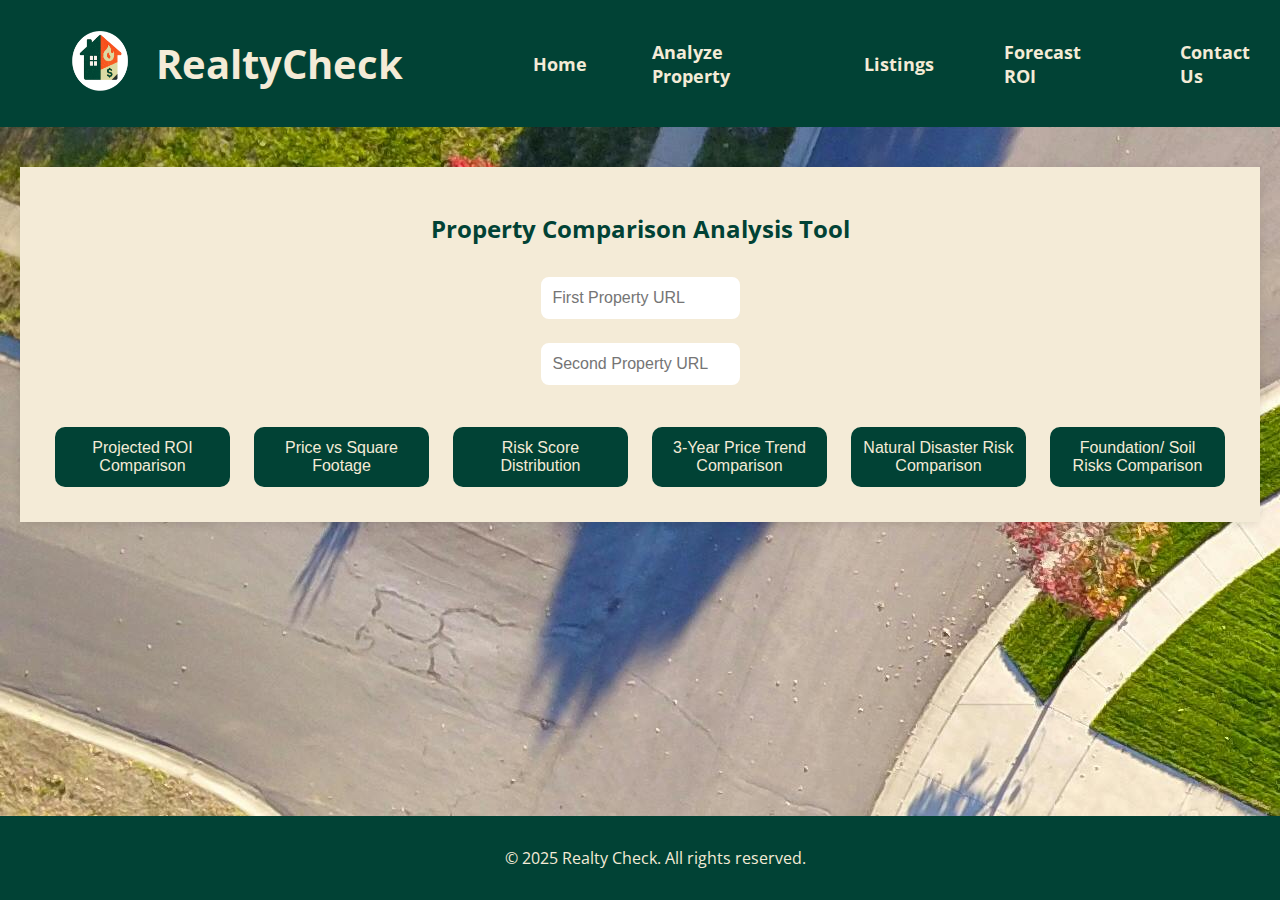
<file: Analysis1.html>
<!DOCTYPE html>
<html>
<head>
    <title>Property Comparison Dashboard</title>
    <script src="https://cdn.plot.ly/plotly-latest.min.js"></script>
    <link rel="stylesheet" href="Analysis.css">

</head>

<header>
    <nav>
      <div class="nav-wrapper">
        <!-- Left: Logo + Brand -->
        <div class="nav-left">
          <a href="HomePage.html">
            <img src="logo.png" alt="RC Logo" class="logo">
          </a>
          <h1 class="brand">RealtyCheck</h1>
        </div>
  
        <!-- Right: Nav links -->
        <div class="nav-right">
          <ul class="nav-menu">
            <li><a href="HomePage.html">Home</a></li>
            <li><a href="Analysis1.html">Analyze Property</a></li>
            <li><a href="../listings/listings.html">Listings</a></li>
            <li><a href="index.html">Forecast ROI</a></li>
            <li><a href="contact.html">Contact Us</a></li>
          </ul>
        </div>
      </div>
    </nav>
</header>

<body>
<div class="container">
    <div class="input-section">
        <h2 style="color: #014235; margin-bottom: 20px;">Property Comparison Analysis Tool</h2>
        <input type="text" id="url1" placeholder="First Property URL"><br>
        <input type="text" id="url2" placeholder="Second Property URL"><br>
        <div class="chart-buttons"></div>
            <button onclick="showROIChart()">Projected ROI Comparison</button>
            <button onclick="showPriceSizeChart()">Price vs Square Footage</button>
            <button onclick="showRiskChart()">Risk Score Distribution</button>
            <button onclick="showTrendChart()">3-Year Price Trend Comparison</button>
            <button onclick="showDisasterChart()">Natural Disaster Risk Comparison</button>
            <button onclick="showFoundationChart()">Foundation/ Soil Risks Comparison</button>
        </div>
    </div>

    <div id="dashboard"></div>

   

    <script>
        let database = [];
        const colors = ['#DDDCA5', '#014235']; // Light Green and Dark Green
        const csv = `
Image,Address,Price,Beds/Baths,Square Footage,Walk Score,Risk Score,Vacation Viability Index,Flood Zone/ Foundation Issues,Price Trend in last 3 years,School Rating, Insurances / Tax,Projected ROI,Link,Appreciation Rate vs Avg ($249/ft²),Depreciation Rate vs Avg ($249/ft²),Investment Trends,Natural Disasters Risk,Crime Data,Foundation/Soil Risks
1.jpg,"719 Dumont Dr, Richardson, TX 75080","$450,900",3/ 2,"1,288",72,2,8.2,X,"18.50%",8,"$6,200/$12,450","7.20%",https://www.redfin.com/TX/Richardson/719-Dumont-Dr-75080/home/31955091,"40.6% ($350/ft²)",0%,"High demand in Richardson Heights area","Moderate","Low crime area","Clay soil - foundation monitoring advised"
2.jpg,"1908 Cap Rock, Richardson, TX 75080","$485,900",3/ 2,"1,958",92,3,7.8,C,"21.30%",9,"$5,800/$14,350","6.80%",https://www.redfin.com/TX/Richardson/1908-Cap-Rock-Dr-75080/home/31985576,"10% ($274/ft²)","-10%","Established neighborhood","Advance","Average city crime levels","Typical North TX expansive clay"
3.jpg,"3803 Marchwood Dr, Richardson, TX 75080","$575,000",4/ 3,"2,640",81,5,"9.6",AE,"24.70%",7,"$12,500/$27,800","9.40%",https://www.redfin.com/TX/Richardson/3803-Marchwood-Dr-75082/home/32240631,-12.6% ($217.80/ft²),12.60%,"Stable family homes","Moderate","Low violent crime area","Potential foundation maintenance needed"
4.jpg,"1711 Windsong Trl, Richardson, TX 75080","$415,000",4/ 2.5,"2,098",68,2,"6.5",X,"15.80%",6,"$4,200/$8,750","6.20%",https://www.redfin.com/TX/Richardson/1711-Windsong-Trl-75081/home/31983258,-20.5% ($198/ft²),20.50%,"Recent renovations","Moderate","Quiet suburban area","1977 construction - possible settling"
5.jpg,"1815 Harvard Dr, Richardson, TX 75080","$430,000",3/ 2,"2,052",45,4,"7.4",X,"22.10%",7,"$3,800/$5,,650""8%",https://www.redfin.com/TX/Richardson/1815-Harvard-Dr-75081/home/31981575,-15.7% ($210/ft²),15.70%,"Recent price surge (+12% since 2021)","Advance","University Estates area","1977 build - possible aging infrastructure"
6.jpg,"722 Devonshire Dr, Richardson, TX 75080","$435,000",3/2,"1,367",80,3,8,X,"20%",9,"$5,500/$11,000","6.80%",https://www.redfin.com/TX/Richardson/722-Devonshire-Dr-75080/home/31954840,"27.7% ($318/ft²)",0%,"Hot market - multiple offers common","Moderate","Family-oriented neighborhood","1957 construction - check foundation updates"
7.jpg,"360 Pine Rd, Richardson, TX 75080","$505,000",3/2.5,"2,327",85,4,7.8,C,"18%",8,"$15,000/$30,000","6.80%",https://www.redfin.com/TX/Richardson/2721-N-Spring-Dr-75082/home/32172722,"-12.9% ($217/ft²)","12.90%","Premium location near park","Flood risk","Low crime suburb","1981 build - radiant barrier installed"
8.jpg,"401 Oak Dr, Richardson, TX 75080","$750,000",4/2,"2,170",90,5,9.5,X,"25%",7,"$15,000/$30,000","9.20%",https://www.redfin.com/TX/Richardson/428-Ridge-Crest-Dr-75080/home/31921226,"39% ($346/ft²)",0%,"Luxury market with pool","Flood risk","Gated community","1968 build - recent foundation work"
9.jpg,"310 Ridgewood Dr, Richardson, TX 75080","$825,900",4/2,"2,268",75,2,7,X,"22%",8,"$6,800/$14,200","7%",https://www.redfin.com/TX/Richardson/310-Ridgewood-Dr-75080/home/31858138,"8% ($269/ft²)","-8%","Established area","Advance","Average suburban","Clay soil typical"
10.jpg,"711 Westover Dr, Richardson, TX 75080","$439,900",3/2,"2,284",88,7,9.8,AE,"19%",6,"$20,000/$25,000","10%",https://www.redfin.com/TX/Richardson/711-Westover-Dr-75080/home/31963218,"5% ($261/ft²)","-5%","Mid-century homes","Moderate","Family neighborhood","Potential foundation maintenance"
` 

        document.addEventListener("DOMContentLoaded", () => {
            console.log('Page loaded. Getting compareURLs...');
            const compareURLs = JSON.parse(localStorage.getItem('compareURLs'));
            console.log('Loaded URLs:', compareURLs);
            if (compareURLs && compareURLs.length === 2) {
                document.getElementById('url1').value = compareURLs[0];
                document.getElementById('url2').value = compareURLs[1];
            }

            database = parseCSV(csv); // Parse embedded CSV data
            console.log('Database loaded:', database); // Debugging log
        });

        function parseCSV(csv) {
            const rows = csv.trim().split('\n'); // Split rows by newline
            const headers = rows.shift().split(',').map(header => header.trim()); // Extract headers
            return rows.map(row => {
                const values = row.split(/,(?=(?:(?:[^"]*"){2})*[^"]*$)/); // Handle commas within quotes
                return headers.reduce((accumulator, header, index) => {
                    accumulator[header] = values[index] ? values[index].trim().replace(/^"|"$/g, '') : '';
                    return accumulator;
                }, {});
            });
        }

        function findProperty(url) {
            return database.find(prop => prop.Link.trim().toLowerCase() === url.trim().toLowerCase());
        }

        function cleanNumber(str) {
            return parseFloat(str.replace(/[^\d.-]/g, '')) || 0;
        }

        function createChart(containerId, data, layout) {
            const div = document.createElement('div');
            div.className = 'chart-container';
            div.id = containerId;
            document.getElementById('dashboard').innerHTML = ''; // Clear previous charts
            document.getElementById('dashboard').appendChild(div);
            Plotly.newPlot(containerId, data, layout);
        }

        function showROIChart() {
            const url1 = document.getElementById('url1').value.trim();
            const url2 = document.getElementById('url2').value.trim();
            if (!database.length || !url1 || !url2) return alert('Please enter valid URLs and load the data.');

            const prop1 = findProperty(url1);
            const prop2 = findProperty(url2);
            if (!prop1 || !prop2) return alert('Properties not found!');

            createChart('roi-chart', [{
                x: [prop1.Address, prop2.Address],
                y: [cleanNumber(prop1['Projected ROI']), cleanNumber(prop2['Projected ROI'])],
                type: 'bar',
                marker: {color: colors}
            }], {
                title: 'Projected ROI Comparison',
                yaxis: {title: 'Percentage'}
            });
        }

        function showPriceSizeChart() {
            const url1 = document.getElementById('url1').value.trim();
            const url2 = document.getElementById('url2').value.trim();
            if (!database.length || !url1 || !url2) return alert('Please enter valid URLs and load the data.');

            const prop1 = findProperty(url1);
            const prop2 = findProperty(url2);
            if (!prop1 || !prop2) return alert('Properties not found!');

            createChart('price-size-chart', [{
                x: [cleanNumber(prop1.Price), cleanNumber(prop2.Price)],
                y: [cleanNumber(prop1['Square Footage']), cleanNumber(prop2['Square Footage'])],
                mode: 'markers',
                type: 'scatter',
                marker: {size: [40, 40], color: colors}
            }], {
                title: 'Price vs Square Footage',
                xaxis: {title: 'Price (USD)'},
                yaxis: {title: 'Square Footage'}
            });
        }

        function showRiskChart() {
            const url1 = document.getElementById('url1').value.trim();
            const url2 = document.getElementById('url2').value.trim();
            if (!database.length || !url1 || !url2) return alert('Please enter valid URLs and load the data.');

            const prop1 = findProperty(url1);
            const prop2 = findProperty(url2);
            if (!prop1 || !prop2) return alert('Properties not found!');

            createChart('risk-chart', [{
                values: [prop1['Risk Score'], prop2['Risk Score']],
                labels: [prop1.Address, prop2.Address],
                type: 'pie',
                hole: 0.4,
                marker: {colors}
            }], {
                title: 'Risk Score Distribution'
            });
        }
        function showDisasterChart() {
            const url1 = document.getElementById('url1').value.trim();
            const url2 = document.getElementById('url2').value.trim();

            if (!database.length || !url1 || !url2) return alert('Please enter valid URLs and load the data.');

            const prop1 = findProperty(url1);
            const prop2 = findProperty(url2);

            if (!prop1 || !prop2) return alert('Properties not found!');

            const riskMapping = {
                "Safe": 1,
                "Moderate": 2,
                "Flood risk": 3,
                "Advance": 4
            };

            createChart('disaster-chart', [{
                x: [prop1.Address, prop2.Address],
                y: [riskMapping[prop1['Natural Disasters Risk']], riskMapping[prop2['Natural Disasters Risk']]],
                type: 'bar',
                marker: {color: colors}
            }], {
                title: 'Natural Disaster Risk Comparison',
                xaxis: {title: 'Property Address'},
                yaxis: {title: 'Risk Level (Numeric)'}
            });
        }
        function showTrendChart() {
            const url1 = document.getElementById('url1').value.trim();
            const url2 = document.getElementById('url2').value.trim();

            if (!database.length || !url1 || !url2) return alert('Please enter valid URLs and load the data.');

            const prop1 = findProperty(url1);
            const prop2 = findProperty(url2);

            if (!prop1 || !prop2) return alert('Properties not found!');

            createChart('trend-chart', [
                {
                    x: ['Growth in Past 3 Years'], // Example time points
                    y: [cleanNumber(prop1['Price Trend in last 3 years'])], // Cleaned numeric value
                    type: 'line',
                    name: prop1.Address, // Series name
                    marker: {color: colors[0]}
                },
                {
                    x: ['Growth in Past 3 Years'], // Example time points
                    y: [cleanNumber(prop2['Price Trend in last 3 years'])], // Cleaned numeric value
                    type: 'line',
                    name: prop2.Address, // Series name
                    marker: {color: colors[1]}
                }
            ], {
                title: '3-Year Price Trend Comparison',
                yaxis: {title: 'Price Trend (%)'}
            });
        }
        function showFoundationChart() {
            const url1 = document.getElementById('url1').value.trim();
            const url2 = document.getElementById('url2').value.trim();

            if (!database.length || !url1 || !url2) return alert('Please enter valid URLs and load the data.');

            const prop1 = findProperty(url1);
            const prop2 = findProperty(url2);

            if (!prop1 || !prop2) return alert('Properties not found!');

            createChart('foundation-chart', [{
                values: [1, 1],
                labels: [prop1['Foundation/Soil Risks'], prop2['Foundation/Soil Risks']],
                type: 'pie',
                hole: 0.4,
                textinfo: 'label',
                marker: {colors}
            }], {
                title: 'Foundation/Soil Risks Comparison'
            });
        }
    </script>
</div>
</body>
<footer>
    <p>© 2025 Realty Check. All rights reserved.</p>
</footer>
</html>
</file>
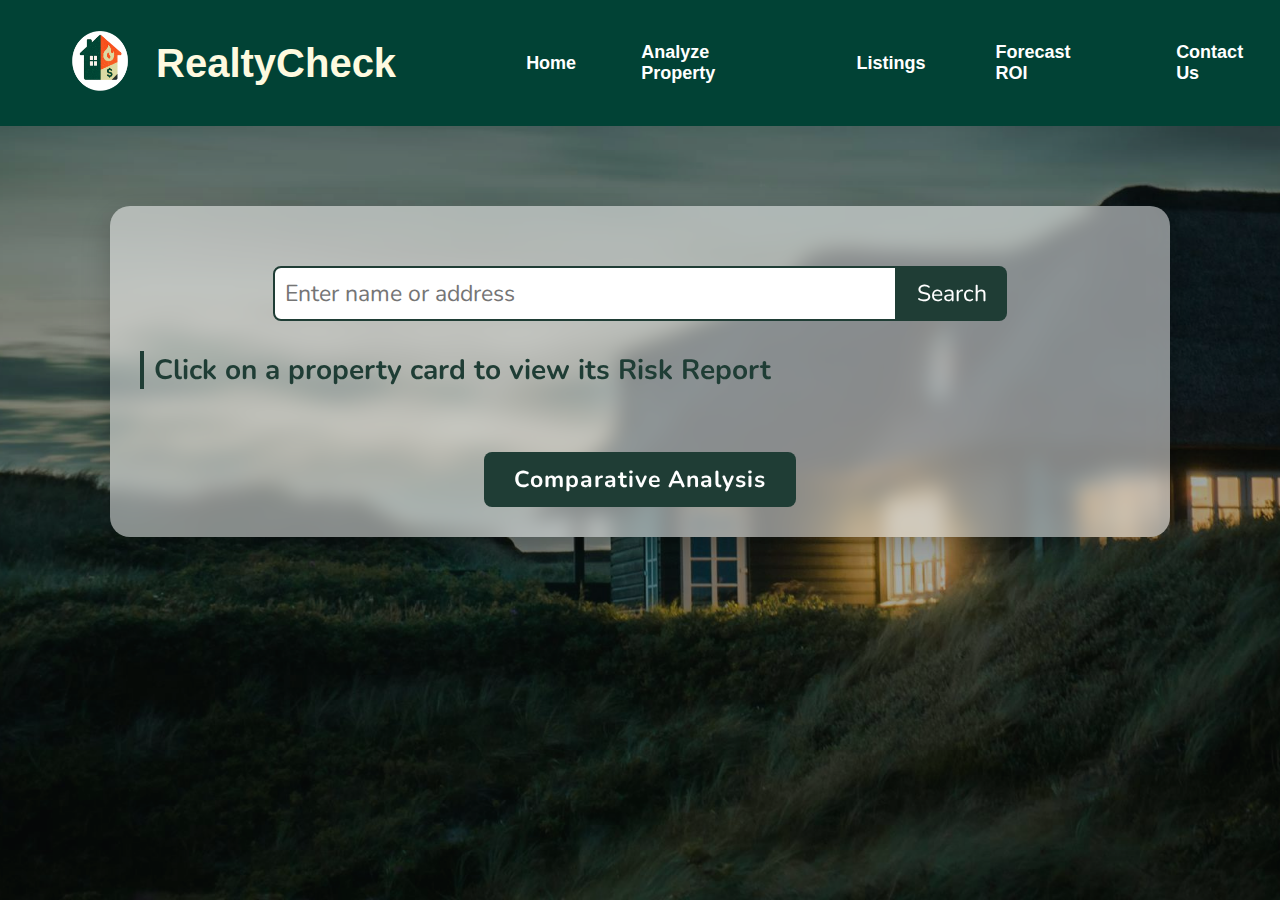
<file: listings.html>
<!DOCTYPE html>
<html lang="en">
<head>
  <meta charset="UTF-8" />
  <meta name="viewport" content="width=device-width, initial-scale=1.0" />
  <title>Property Listings</title>
  <link href="https://fonts.googleapis.com/css2?family=Nunito&display=swap" rel="stylesheet">
  <link rel="stylesheet" href="listings.css" />
</head>
<body>
  <header>
    <nav>
      <div class="nav-wrapper">
        <!-- Left: Logo + Brand -->
        <div class="nav-left">
          <a href="HomePage.html">
            <img src="logo.png" alt="RC Logo" class="logo">
          </a>
          <h1 class="brand">RealtyCheck</h1>
        </div>
  
        <!-- Right: Nav links -->
        <div class="nav-right">
          <ul class="nav-menu">
            <li><a href="HomePage.html">Home</a></li>
            <li><a href="Analysis1.html">Analyze Property</a></li>
            <li><a href="listings.html">Listings</a></li>
            <li><a href="index.html">Forecast ROI</a></li>
            <li><a href="contact.html">Contact Us</a></li>
          </ul>
        </div>
      </div>
    </nav>
</header>

  <div class="container">
    <div class="search-bar">
      <input type="text" id="searchInput" placeholder="Enter name or address" />
      <button onclick="searchProperties()">Search</button>
    </div>

    <h2>Click on a property card to view its Risk Report</h2>
    <div id="propertyListings" class="listings">
      <!-- Property cards will be injected here -->
    </div>

    <button class="compare-btn" onclick="compareSelected()">Comparative Analysis</button>
  </div>

  <script src="listings.js"></script>
</body>
</html>
</file>
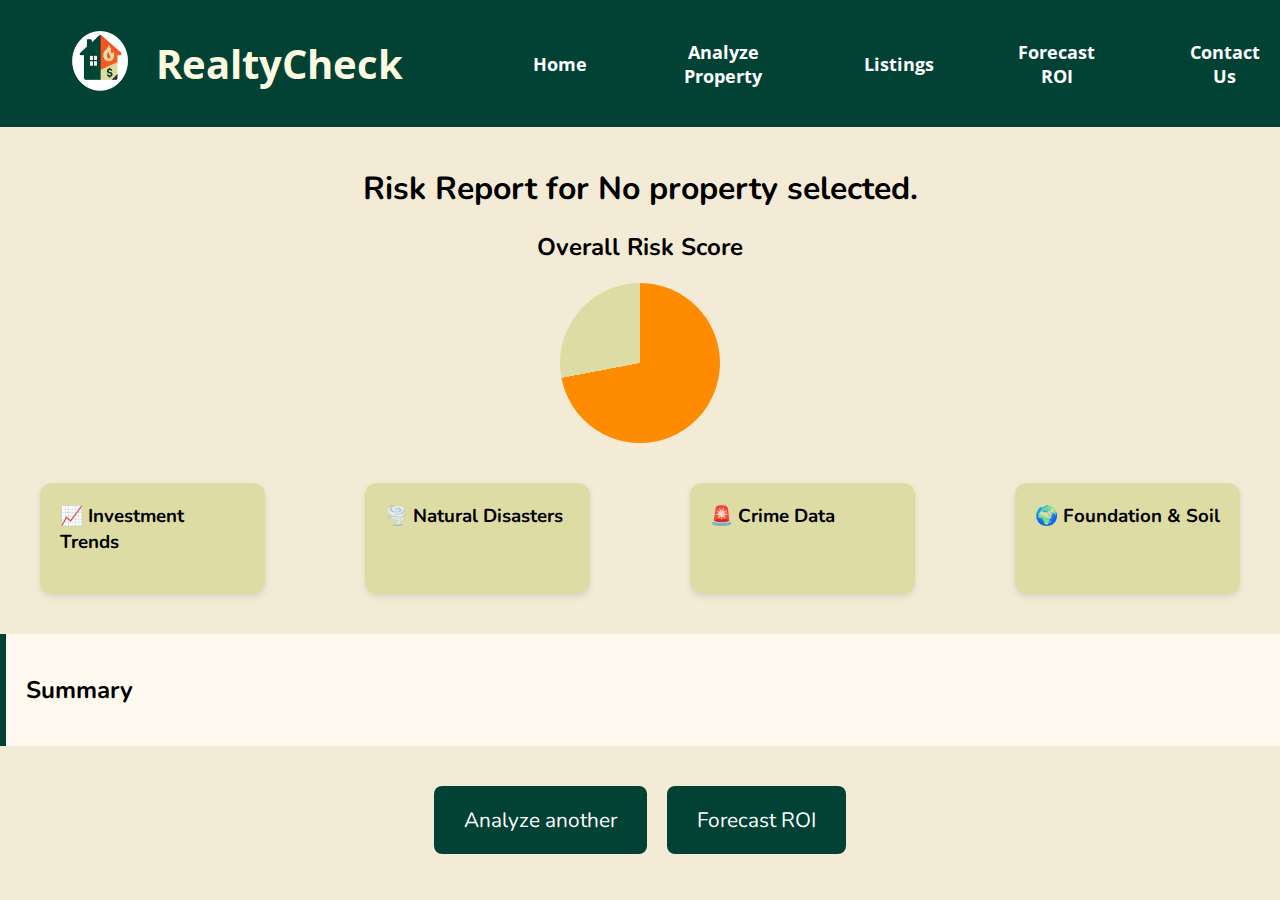
<file: risk.html>
<!DOCTYPE html>
<html lang="en">
<head>
  <meta charset="UTF-8" />
  <meta name="viewport" content="width=device-width, initial-scale=1.0" />
  <title>Risk Report - RealityCheck</title>
  <link rel="stylesheet" href="risk.css" />
  <link href="https://fonts.googleapis.com/css2?family=Nunito&family=Open+Sans&display=swap" rel="stylesheet">
</head>
<body>
  <header>
    <nav>
      <div class="nav-wrapper">
        <!-- Left: Logo + Brand -->
        <div class="nav-left">
          <a href="HomePage.html">
            <img src="logo.png" alt="RC Logo" class="logo">
          </a>
          <h1 class="brand">RealtyCheck</h1>
        </div>
  
        <!-- Right: Nav links -->
        <div class="nav-right">
          <ul class="nav-menu">
            <li><a href="HomePage.html">Home</a></li>
            <li><a href="Analysis1.html">Analyze Property</a></li>
            <li><a href="../listings/listings.html">Listings</a></li>
            <li><a href="index.html">Forecast ROI</a></li>
            <li><a href="contact.html">Contact Us</a></li>
          </ul>
        </div>
      </div>
    </nav>
</header>

  <section class="risk-overview">
    <h1>Risk Report for <span id="property-address"></span></h1>
    <h2>Overall Risk Score</h2>
    <div id="risk-circle">
      <span id="risk-score"></span>
    </div>
  </section>

  <section class="risk-breakdown">
    <div class="card">
      <h3>📈 Investment Trends</h3>
      <p id="investment-trends"></p>
    </div>
    <div class="card">
      <h3>🌪️ Natural Disasters</h3>
      <p id="natural-disasters"></p>
    </div>
    <div class="card">
      <h3>🚨 Crime Data</h3>
      <p id="crime-data"></p>
    </div>
    <div class="card">
      <h3>🌍 Foundation & Soil</h3>
      <p id="foundation-soil"></p>
    </div>
  </section>

  <section class="summary">
    <h2>Summary</h2>
    <p id="summary-text"></p>
  </section>

  <div class="nav-buttons">
    <button onclick="window.location.href='listings.html'">Analyze another</button>
    <button onclick="window.location.href='index.html'">Forecast ROI</button>
  </div>

  <script src="risk.js"></script>
</body>
</html>
</file>
<file: Analysis.css>
@import url('https://fonts.googleapis.com/css2?family=Open+Sans:wght@600&display=swap');
        @import url('https://fonts.googleapis.com/css2?family=Poppins:wght@600&family=Nunito+Sans:wght@400&display=swap');

        html, body {
            overflow-x: hidden;
            background-color: #F4EBD7;
            color: #014235;
            height: 100%;
            margin: 0;
            padding: 0;
            display: flex;
            flex-direction: column;
            
        }
        
        body {
            font-family: 'Open Sans', sans-serif;
            margin: 0px;
            padding: 0px;
            background-color: #F4EBD7;
            color: #014235;
            background-image: url('analysis.png');
        }
        body > * {
            flex-grow: 1; /* Allow content to grow and push footer to the bottom */
        }

        header {
            background-color: #014235;
            color: #F4EBD7;
            padding: 15px 20px;
            display: flex;
            width: 100%;
            justify-content: space-between;
            align-items: center;
            font-family: 'Open Sans', sans-serif;
        }

        header nav {
            width: 100%;
        }

        header nav ul {
            display: flex;
            align-items: center;
            width: 100%;
            padding: 0;
            justify-content: flex-start;
        }

        nav ul {
            display: flex;
            align-items: center;
            gap: 40px; /* Adjust this value to control space between tabs */
        }

        nav ul li {
            list-style: none;
            margin: 0 10px;
            font-size: 18px;
        }

        nav ul li:first-child {
            margin-right: 10px;
            display: flex;
            font-weight: bold;
            font-size: 25px;
            align-items: center;
            flex-wrap: nowrap;
        }

        nav ul li a {
            text-decoration: none;
            color: #F4EBD7;
            font-weight: bold;
            font-size: 18px; /* Increase this value for larger text */
        }
        nav ul li a:hover {
            color: #DDDCA5;
        }



        /* Logo Styling */
        .logo {
            width: 60px; /* Adjust as needed */
            height: 60px;
            margin-left: 10px; /* Adjust this value to shift left or right */
            margin-right: 10px; /* Controls spacing between logo and menu */
        }

        /* Adjust Menu Items */
        nav ul li {
            display: flex;
            color: #F4EBD7;
            align-items: center;
            margin: 0 5px; /* Adjust spacing between menu items */
        }

        /* Optional: Fine-tune spacing for different screen sizes */
        @media (max-width: 1024px) {
            .logo {
                margin-left: 20px; /* Adjust for tablet */
            }
        }

        @media (max-width: 768px) {
            .logo {
                margin-left: 5px; /* Adjust for mobile */
            }
        }

        /* Space out the Log In section properly */
        .user-icon {
            width: 25px;
            height: 25px;
            margin-left: 0px; /* Removed extra margin */
        }

        nav ul {
            display: flex;
            align-items: center;
            width: 100%;
            padding: 0;
        }

        nav ul li {
            list-style: none;
            margin: 0 15px;
        }

        nav ul li:first-child {
            margin-left: 120px; /* ← change from 150px to something tighter */
        }

        nav ul li:last-child {
            margin-right: auto; /* Pushes Log In to the right */
            display: flex;
            align-items: center;
            gap: 40px; /* Adjusts spacing between text and icon */
        }

        nav ul li a {
            text-decoration: none;
            color: #F4EBD7;
            font-weight: bold;
        }

        .nav-menu {
            display: flex;
            align-items: center;
            padding: 0;
            margin: 0;
            margin-left: 10px;
        }
        
        .nav-left {
            display: flex;
            align-items: center;
            gap: 16px; /* spacing between logo and text */
            flex-shrink: 0;         /* prevent shrinking */
            flex-grow: 0;
        }

        .nav-links-right {
            display: flex;
            gap: 30px;
            margin-left: 500px; /* shifts all nav items left */
            align-items: center;
        }
        
        .nav-links-right .home-link {
            margin-right: 20px; /* pushes Home slightly right */
        }
        .navbar {
            display: flex;
            justify-content: space-between;
            align-items: center;
            padding: 15px 30px;
            background-color: #014235;
        }

        /* Limit header/nav width */
        .nav-wrapper {
            display: flex;
            justify-content: space-between;
            align-items: center;
            background-color: #014235;
            padding: 16px 40px;
        }

        .logo img {
            width: 20px; /* Adjust size manually */
        }

        .brand {
            font-size: 40px;       /* You can go bigger like 2.2rem */
            font-weight: bold;
            color: #F4EBD7;
            margin: 0;
        }
        
        .nav-links {
            display: flex;
            gap: 20px;
            list-style: none;
        }

        .nav-links li a {
            text-decoration: none;
            font-weight: bold;
            color: #F4EBD7;
        }
  
        .container {    
            max-width: 1245px;
            margin: 40px auto 40px auto;
            background: #F4EBD7; /* white box with slight transparency */
            padding: 0px;
            border-radius: 10px;
            box-shadow: 0 2px 10px rgba(0,0,0,0.1);
            text-align: center;
        }

        footer {
            background-color: #014235; 
            color: #F4EBD7;
            text-align: center;
            padding: 15px;
            position: relative;
            width: 100%;
            bottom: 0;
        }

        .input-section {
            background: #F4EBD7;
            padding: 25px;
            text-align: center;
            /*border-radius: 12px;
            box-shadow: 0 4px 6px rgba(0,0,0,0.1);
            margin-bottom: 30px;*/
        }
        input, button {
            margin: 10px;
            padding: 12px;
            width: 175px;
            border: 2px solid #F4EBD7;
            border-radius: 10px;
            font-size: 16px;
        }
        button {
            background: #014235;
            color: #F4EBD7;
            border: none;
            cursor: pointer;
        }
        .chart-buttons {
            display: flex;
            flex-wrap: wrap; /* Allow buttons to wrap to the next line if needed */
            justify-content: center; /* Center-align the buttons */
            gap: 15px; /* Add spacing between buttons */
            margin-bottom: 20px; /* Add spacing between buttons and charts */
        }
        
    
        
        .chart-buttons button:hover {
            background-color: #012a1c; /* Darker green on hover */
        }
        
        
        button:hover {
            background: #013022;
        }
        .chart-container {
            display: flex;
            padding: 25px;
            border-radius: 12px;
            margin-bottom: 40px;
            text-align: center;
            width: 500px;
            text-align: center;
            justify-content: center; /* Center horizontally */
            align-items: center; 
            border-radius: 10px;
        }
        .chart-row {
            display: flex; /* Use Flexbox for side-by-side layout */
            justify-content: space-between; /* Add space between charts */
            gap: 20px; /* Add spacing between charts */
            margin-bottom: 40px;
            text-align: center; 
        }
        #dashboard {
            display: flex; /* Use Flexbox for centering */
            justify-content: center; /* Center horizontally */
            align-items: center; /* Center vertically */
            height: 100vh;
            margin-top: 20px;
            flex-direction: column;
            /*gap: 40px;*/
            text-align: center;
        }
        .chart-title {
            font-size: 20px;
            margin-bottom: 20px;
            color: #2d3436;
            font-weight: 600;
        }
</file>
<file: listings.css>
html, body {
  margin: 0;
  padding: 0;
}

body {
    background: url('pexels-sebastians-731082-1.jpg') no-repeat center center fixed;
    background-size: cover;
    font-family: 'Nunito', sans-serif;
}
  
.container {
  background: rgba(255, 255, 255, 0.5);
  backdrop-filter: blur(10px);
  padding: 30px;
  border-radius: 20px;
  max-width: 1000px;
  margin: 80px auto 40px;
  box-shadow: 0 10px 30px rgba(0, 0, 0, 0.2);
}
  
header {
    margin: 0;
    background-color: #014235;
    color: #fff;
    padding: 15px 20px;
    display: flex;
    width: 100%;
    justify-content: space-between;
    align-items: center;
}

header nav {
    width: 100%;
}

header nav ul {
    display: flex;
    align-items: center;
    width: 100%;
    padding: 0;
    justify-content: flex-start;
}

nav ul {
    display: flex;
    align-items: center;
    gap: 40px; /* Adjust this value to control space between tabs */
}

nav ul li {
    list-style: none;
    margin: 0 10px;
    font-size: 18px;
}

nav ul li:first-child {
    margin-right: 10px;
    display: flex;
    font-weight: bold;
    font-size: 25px;
    align-items: center;
    flex-wrap: nowrap;
}

nav ul li a {
    text-decoration: none;
    color: #fff;
    font-weight: bold;
    font-size: 18px; /* Increase this value for larger text */
}
nav ul li a:hover {
    color: #fff;
}



/* Logo Styling */
.logo {
    width: 60px; /* Adjust as needed */
    height: 60px;
    margin-left: 10px; /* Adjust this value to shift left or right */
    margin-right: 10px; /* Controls spacing between logo and menu */
}

/* Adjust Menu Items */
nav ul li {
    display: flex;
    color: #fff;
    align-items: center;
    margin: 0 5px; /* Adjust spacing between menu items */
}

/* Optional: Fine-tune spacing for different screen sizes */
@media (max-width: 1024px) {
    .logo {
        margin-left: 20px; /* Adjust for tablet */
    }
}

@media (max-width: 768px) {
    .logo {
        margin-left: 5px; /* Adjust for mobile */
    }
}

/* Space out the Log In section properly */
.user-icon {
    width: 25px;
    height: 25px;
    margin-left: 0px; /* Removed extra margin */
}

nav ul {
    display: flex;
    align-items: center;
    width: 100%;
    padding: 0;
}

nav ul li {
    list-style: none;
    margin: 0 15px;
}

nav ul li:first-child {
    margin-left: 120px; /* ← change from 150px to something tighter */
}

nav ul li:last-child {
    margin-right: auto; /* Pushes Log In to the right */
    display: flex;
    align-items: center;
    gap: 40px; /* Adjusts spacing between text and icon */
}

nav ul li a {
    text-decoration: none;
    color: #fff;
    font-weight: bold;
}

.nav-menu {
    display: flex;
    align-items: center;
    padding: 0;
    margin: 0;
    margin-left: 10px;
}
  
.nav-left {
    display: flex;
    align-items: center;
    gap: 16px; /* spacing between logo and text */
    flex-shrink: 0;         /* prevent shrinking */
    flex-grow: 0;
}

.nav-links-right {
    display: flex;
    gap: 30px;
    margin-left: 500px; /* shifts all nav items left */
    align-items: center;
}
  
.nav-links-right .home-link {
    margin-right: 20px; /* pushes Home slightly right */
}
  
  .search-bar {
    display: flex;
    justify-content: center;
    margin: 30px 0;
  }

  .searchInput {
    background-color: #e74c3c;
  }
  
  .search-bar input {
    width: 60%;
    padding: 10px;
    border: 2px solid #1f3d35;
    border-radius: 8px 0 0 8px;
    font-size: 23px;
    font-family: 'Nunito';
    background-color: #fff;
  }
  
  .search-bar button {
    padding: 10px 20px;
    background-color: #1f3d35;
    color: #fff;
    border: none;
    border-radius: 0 8px 8px 0;
    font-size: 23px;
    cursor: pointer;
    font-family: 'Nunito';
  }
  
  h2 {
    color: #1f3d35;
    border-left: 4px solid #1f3d35;
    padding-left: 10px;
    font-size: 28px;
  }
  
  .listings {
    display: flex;
    flex-wrap: wrap;
    gap: 20px;
    margin-top: 20px;
    justify-content: center;
  }
  
  .property-card {
    background-color: #fff;
    border: 2px solid #014235;
    border-radius: 12px;
    padding: 20px;
    width: 250px;
    text-align: center;
    box-shadow: 0 4px 8px rgba(0,0,0,0.1);
    position: relative;
  }
  
  .property-card img {
    width: 180px;
    height: 180px;
    margin-bottom: 10px;
  }
  
  .property-card h4 {
    margin: 10px 0 5px;
    font-weight: 600;
    font-size: 18px;
  }
  
  .property-card p {
    margin: 0;
    font-size: 16px;
    font-weight: 500;
  }
  
  .select-checkbox {
    position: absolute;
    top: 10px;
    right: 10px;
    transform: scale(1.3);
  }
  
  .compare-btn {
    display: block;
    margin: 40px auto 0;
    padding: 12px 30px;
    font-size: 23px;
    background-color: #1f3d35;
    color: white;
    border: none;
    border-radius: 8px;
    cursor: pointer;
    font-weight: bold;
    letter-spacing: 1px;
    font-family: 'Nunito';
  }

  .like-icon {
    position: absolute;
    top: 10px;
    left: 10px;
    font-size: 22px;
    cursor: pointer;
    color: #aaa;
    transition: all 0.2s ease;
    user-select: none;
  }
  
  .like-icon.liked {
    color: #e74c3c;
  }

  .property-image {
      width: 100%;
      height: 200px;
      object-fit: cover;
      border-radius: 8px;
  }

  .navbar {
    display: flex;
    justify-content: space-between;
    align-items: center;
    padding: 15px 30px;
    background-color: #014235;
}

/* Limit header/nav width */
.nav-wrapper {
    display: flex;
    justify-content: space-between;
    align-items: center;
    background-color: #014235;
    padding: 16px 40px;
}

.logo img {
    width: 20px; /* Adjust size manually */
}

.brand {
    font-size: 40px;       /* You can go bigger like 2.2rem */
    font-weight: bold;
    color: #fefae0;
    margin: 0;
}
  
.nav-links {
    display: flex;
    gap: 20px;
    list-style: none;
}

.nav-links li a {
    text-decoration: none;
    font-weight: bold;
    color: #F4EBD7;
}

header,
header nav,
header nav ul,
nav ul li,
nav ul li a,
.nav-menu,
.nav-links-right,
.nav-links-right .home-link,
.nav-links li a {
    font-family: 'Open Sans', sans-serif;
    font-weight: bold;
}
</file>
<file: risk.css>
html, body {
  margin: 0;
  padding: 0;
}

body {
  font-family: 'Nunito', sans-serif;
  background-color: #F4EBD7;
  margin: 0;
  padding: 0px;
  color: #000000;
}

header {
  text-align: center;
  color: #014235;
}

h1 {
  font-family: 'Nunito', sans-serif;
}

.risk-overview {
  text-align: center;
  margin: 40px 0;
}

#risk-circle {
  width: 160px;
  height: 160px;
  margin: 0 auto;
  background: conic-gradient(#ff8c00 0% 72%, #DDDCA5 72% 100%);
  border-radius: 50%;
  display: flex;
  align-items: center;
  justify-content: center;
}

#risk-score {
  font-size: 2em;
  font-weight: bold;
  color: #014235;
}

.risk-breakdown {
  display: grid;
  grid-template-columns: repeat(auto-fit, minmax(250px, 1fr));
  gap: 20px;
  margin-top: 30px;
}

.card {
  background-color: #DDDCA5;
  padding: 20px;
  margin-right: 40px;
  margin-left: 40px;
  border-radius: 12px;
  box-shadow: 0px 3px 6px rgba(0, 0, 0, 0.1);
  
}

.card h3 {
  margin-top: 0;
  font-family: 'Nunito', sans-serif;
}

.summary {
  margin-top: 40px;
  padding: 20px;
  background-color: #fff9ef;
  border-left: 6px solid #014235;
}

.nav-buttons {
  display: flex;
  justify-content: center;
  gap: 20px;
  margin-top: 40px;
}

button {
  background-color: #014235;
  color: white;
  padding: 20px 30px;
  border: none;
  font-family: 'Nunito', sans-serif;
  font-size: 1.3em;
  border-radius: 8px;
  cursor: pointer;
}

button:hover {
  background-color: #012d26;
}

.navbar {
  display: flex;
  justify-content: space-between;
  align-items: center;
  padding: 15px 30px;
  background-color: #014235;
}

/* Limit header/nav width */
.nav-wrapper {
  display: flex;
  justify-content: space-between;
  align-items: center;
  background-color: #014235;
  padding: 16px 40px;
}

.logo img {
  width: 20px; /* Adjust size manually */
}

.brand {
  font-family: 'Open Sans', sans-serif;
  font-weight: bold;
  font-size: 40px;
  color: #fefae0;
  margin: 0;
}

.nav-links {
  display: flex;
  gap: 20px;
  list-style: none;
}

.nav-links li a {
  text-decoration: none;
  font-weight: bold;
  color: #F4EBD7;
}

header,
header nav,
header nav ul,
nav ul li,
nav ul li a,
.nav-menu,
.nav-links-right,
.nav-links-right .home-link,
.nav-links li a {
  font-family: 'Open Sans', sans-serif;
  font-weight: bold;
}

header {
  margin: 0;
  background-color: #014235;
  color: #fff;
  padding: 15px 20px;
  display: flex;
  width: 100%;
  justify-content: space-between;
  align-items: center;
}

header nav {
  width: 100%;
}

header nav ul {
  display: flex;
  align-items: center;
  width: 100%;
  padding: 0;
  justify-content: flex-start;
}

nav ul {
  display: flex;
  align-items: center;
  gap: 40px; /* Adjust this value to control space between tabs */
}

nav ul li {
  list-style: none;
  margin: 0 10px;
  font-size: 18px;
}

nav ul li:first-child {
  margin-right: 10px;
  display: flex;
  font-weight: bold;
  font-size: 25px;
  align-items: center;
  flex-wrap: nowrap;
}

nav ul li a {
  text-decoration: none;
  color: #fff;
  font-weight: bold;
  font-size: 18px; /* Increase this value for larger text */
}
nav ul li a:hover {
  color: #fff;
}



/* Logo Styling */
.logo {
  width: 60px; /* Adjust as needed */
  height: 60px;
  margin-left: 10px; /* Adjust this value to shift left or right */
  margin-right: 10px; /* Controls spacing between logo and menu */
}

/* Adjust Menu Items */
nav ul li {
  display: flex;
  color: #fff;
  align-items: center;
  margin: 0 5px; /* Adjust spacing between menu items */
}

/* Optional: Fine-tune spacing for different screen sizes */
@media (max-width: 1024px) {
  .logo {
      margin-left: 20px; /* Adjust for tablet */
  }
}

@media (max-width: 768px) {
  .logo {
      margin-left: 5px; /* Adjust for mobile */
  }
}

/* Space out the Log In section properly */
.user-icon {
  width: 25px;
  height: 25px;
  margin-left: 0px; /* Removed extra margin */
}

nav ul {
  display: flex;
  align-items: center;
  width: 100%;
  padding: 0;
}

nav ul li {
  list-style: none;
  margin: 0 15px;
}

nav ul li:first-child {
  margin-left: 120px; /* ← change from 150px to something tighter */
}

nav ul li:last-child {
  margin-right: auto; /* Pushes Log In to the right */
  display: flex;
  align-items: center;
  gap: 40px; /* Adjusts spacing between text and icon */
}

nav ul li a {
  text-decoration: none;
  color: #fff;
  font-weight: bold;
}

.nav-menu {
  display: flex;
  align-items: center;
  padding: 0;
  margin: 0;
  margin-left: 10px;
}

.nav-left {
  display: flex;
  align-items: center;
  gap: 16px; /* spacing between logo and text */
  flex-shrink: 0;         /* prevent shrinking */
  flex-grow: 0;
}

.nav-links-right {
  display: flex;
  gap: 30px;
  margin-left: 500px; /* shifts all nav items left */
  align-items: center;
}

.nav-links-right .home-link {
  margin-right: 20px; /* pushes Home slightly right */
}
</file>
